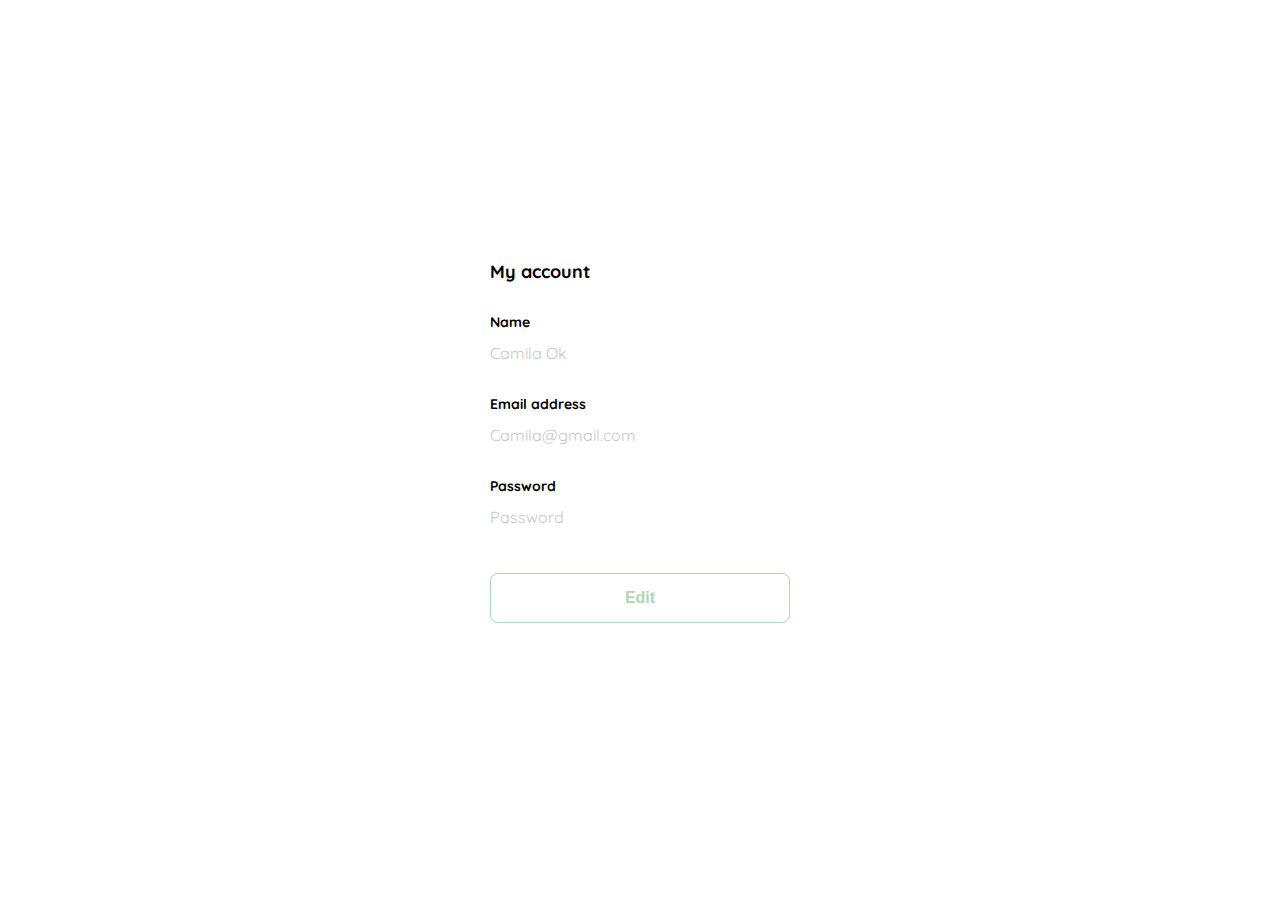
<file: edit-my.account.html>
<!DOCTYPE html>
<html lang="en">
<head>
    <meta charset="UTF-8">
    <meta http-equiv="X-UA-Compatible" content="IE=edge">
    <meta name="viewport" content="width=device-width, initial-scale=1.0">
    <link rel="preconnect" href="https://fonts.googleapis.com">
    <link rel="preconnect" href="https://fonts.gstatic.com" crossorigin>
    <link href="https://fonts.googleapis.com/css2?family=Quicksand:wght@300;400;500;600;700&display=swap" rel="stylesheet">
    <title>Document</title>
    <link rel="stylesheet" href="./edit-my-account.css">
</head>
<body>
    <div class="login">
        <div class="form-container">
            <h1 class="tittle">My account</h1>

            <div>
                <label for="name" class="label">Name</label>
                <p class="value">Camila Ok</p>
                
                <label for="email" class="label">Email address</label>
                <p class="value">Camila@gmail.com</p>
                
                <label for="password" class="label">Password</label>
                <p class="value">Password</p>
            </div>
            <form action="./" class="form">
                
                <input type="submit" value="Edit" class="secondary-button login-button">
            </form>
        </div>
    </div>
</body>
</html>
</file>
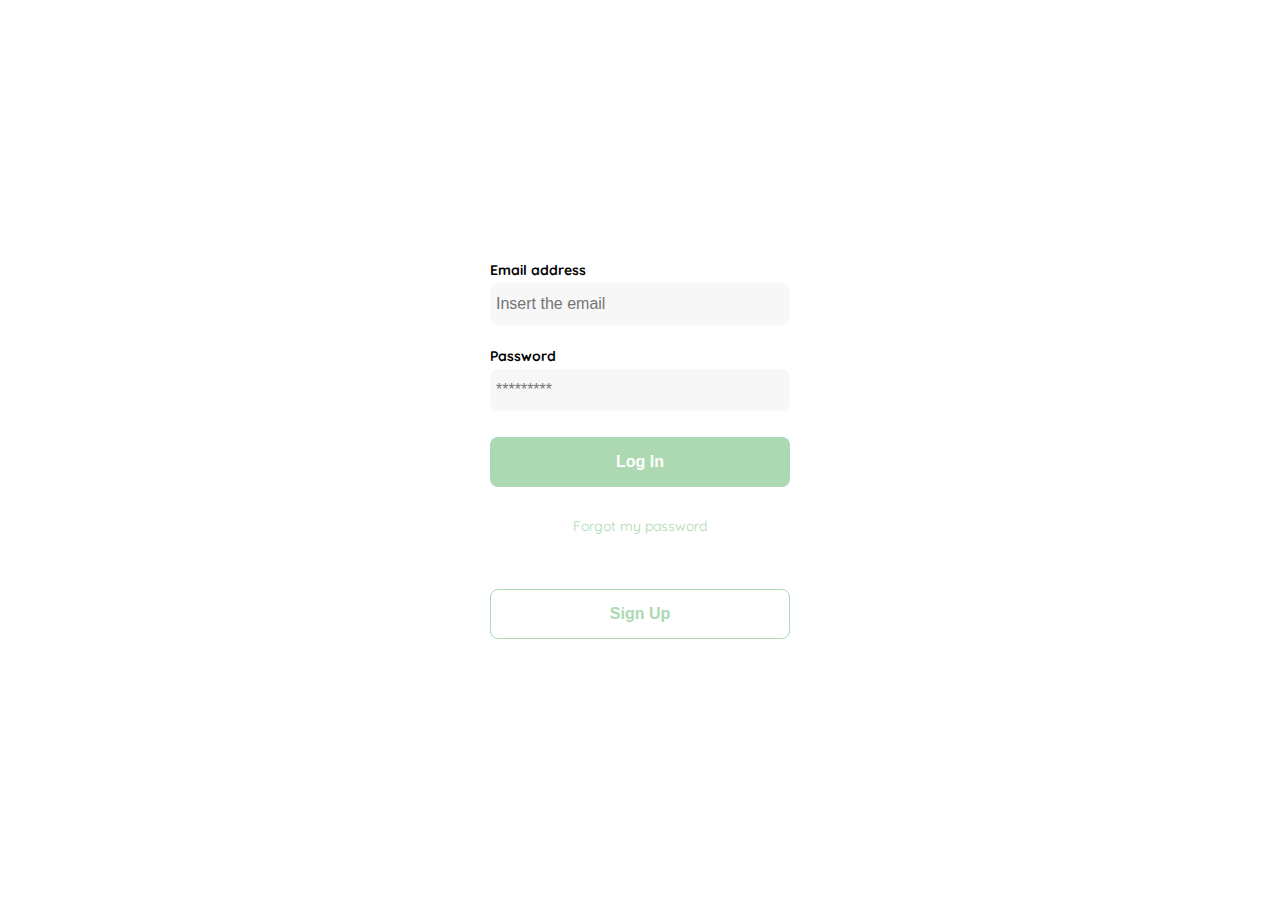
<file: login-2.html>
<!DOCTYPE html>
<html lang="en">
<head>
    <meta charset="UTF-8">
    <meta http-equiv="X-UA-Compatible" content="IE=edge">
    <meta name="viewport" content="width=device-width, initial-scale=1.0">
    <link rel="preconnect" href="https://fonts.googleapis.com">
    <link rel="preconnect" href="https://fonts.gstatic.com" crossorigin>
    <link href="https://fonts.googleapis.com/css2?family=Quicksand:wght@300;400;500;600;700&display=swap" rel="stylesheet">
    <title>Document</title>
    <link rel="stylesheet" href="./login-2.css">
</head>
<body>
    <div class="login">
        <div class="form-container">
            <img src="./Platzi_YardSale_Logos/logo_yard_sale.svg" alt="logo" class="logo">

            
            <form action="./" class="form">
                <label for="email" class="label">Email address</label>
                <input type="text" id="email" placeholder="Insert the email" class="input input-email">

                <label for="password" class="label">Password</label>
                <input type="password" id="password" placeholder="*********" class="input input-password">

                <input type="submit" value="Log In" class="primary-button login-button">
                <a href="./">Forgot my password</a>

            </form>

            <button class="secondary-button signup-button">Sign Up</button>
        </div>
    </div>
</body>
</html>
</file>
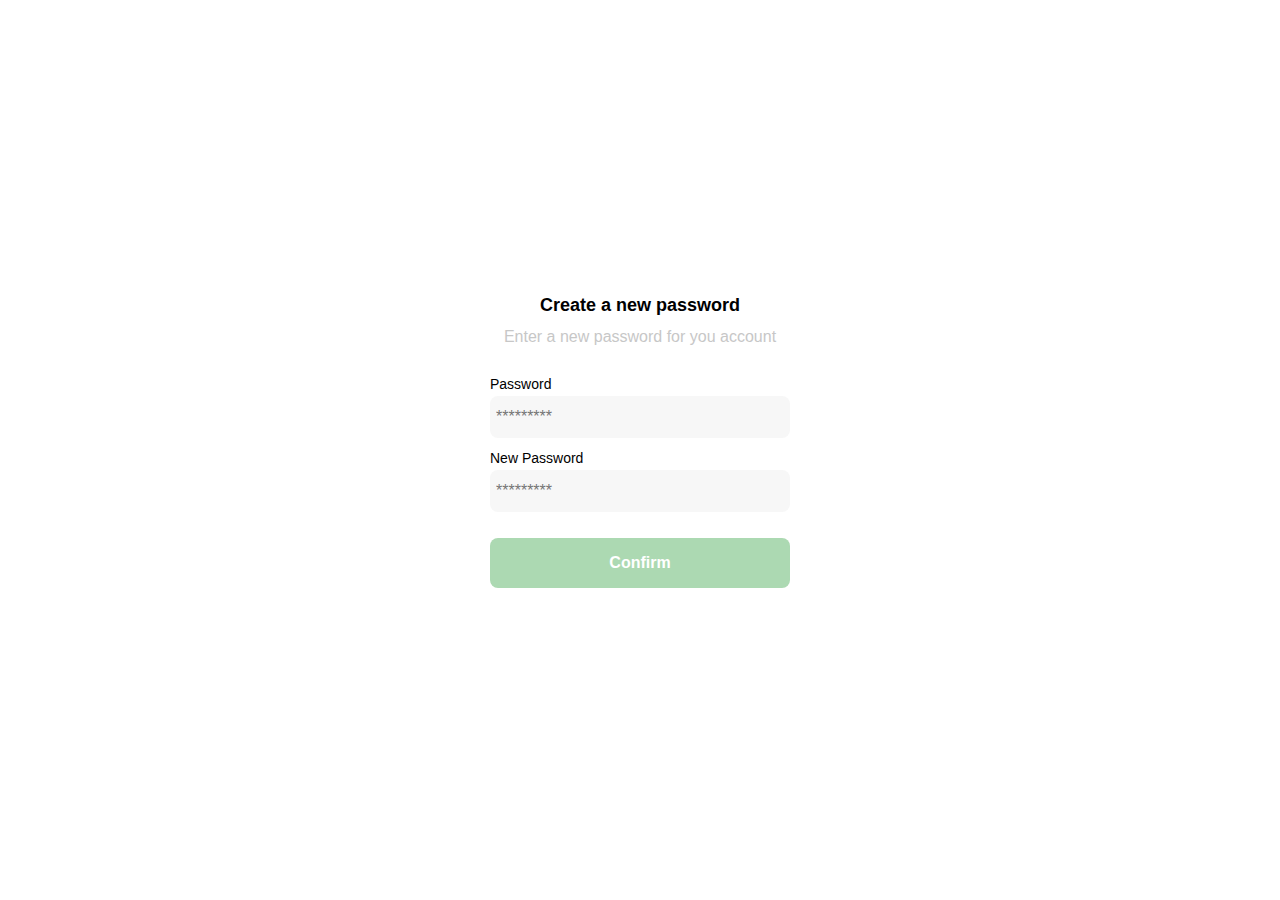
<file: login.html>
<!DOCTYPE html>
<html lang="en">
<head>
    <meta charset="UTF-8">
    <meta http-equiv="X-UA-Compatible" content="IE=edge">
    <meta name="viewport" content="width=device-width, initial-scale=1.0">
    <title>Document</title>
    <link rel="stylesheet" href="./login.css">
</head>
<body>
    <div class="login">
        <div class="form-container">
            <img src="./Platzi_YardSale_Logos/logo_yard_sale.svg" alt="logo" class="logo">

            <h1 class="tittle">Create a new password</h1>
            <p class="subtittle">Enter a new password for you account</p>

            <form action="./" class="form">
                <label for="password" class="label">Password</label>
                <input type="password" id="password" placeholder="*********" class="input input-password">

                <label for="new-password" class="label">New Password</label>
                <input type="password" id="new-password" placeholder="*********" class="input input-password">

                <input type="submit" value="Confirm" class="primary-button login-button">
            </form>
        </div>
    </div>
</body>
</html>
</file>
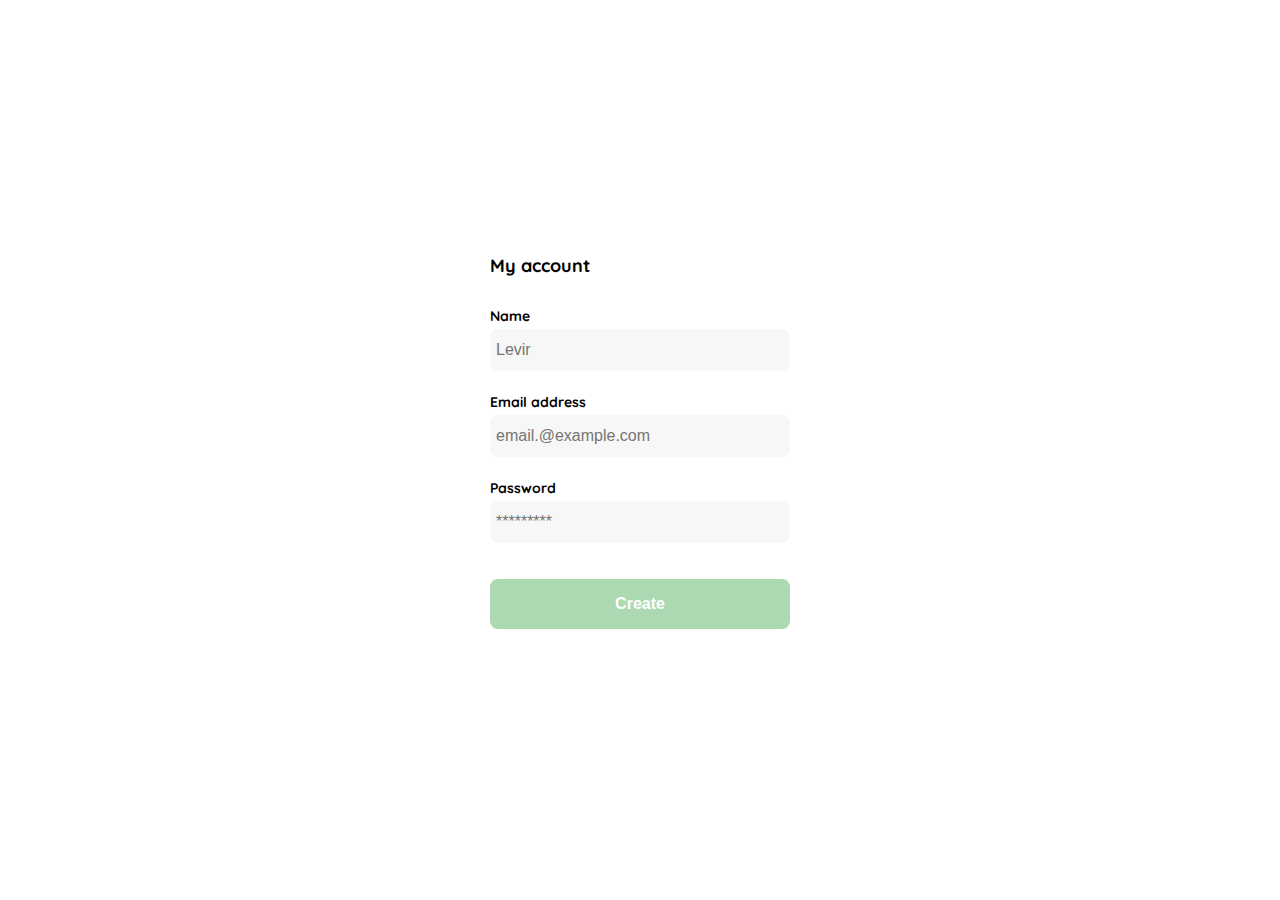
<file: my-account.html>
<!DOCTYPE html>
<html lang="en">
<head>
    <meta charset="UTF-8">
    <meta http-equiv="X-UA-Compatible" content="IE=edge">
    <meta name="viewport" content="width=device-width, initial-scale=1.0">
    <link rel="preconnect" href="https://fonts.googleapis.com">
    <link rel="preconnect" href="https://fonts.gstatic.com" crossorigin>
    <link href="https://fonts.googleapis.com/css2?family=Quicksand:wght@300;400;500;600;700&display=swap" rel="stylesheet">
    <title>Document</title>
    <link rel="stylesheet" href="./my-account.css">
</head>
<body>
    <div class="login">
        <div class="form-container">
            <h1 class="tittle">My account</h1>

            <div>
                <label for="name" class="label">Name</label>
                <input type="text" id="name" placeholder="Levir" class="input input-name">
                
                <label for="email" class="label">Email address</label>
                <input type="text" id="email" placeholder="email.@example.com" class="input input-email">
                
                <label for="password" class="label">Password</label>
                <input type="password" id="password" placeholder="*********" class="input input-password">
            </div>
            <form action="./" class="form">
                
                <input type="submit" value="Create" class="primary-button login-button">
            </form>
        </div>
    </div>
</body>
</html>
</file>
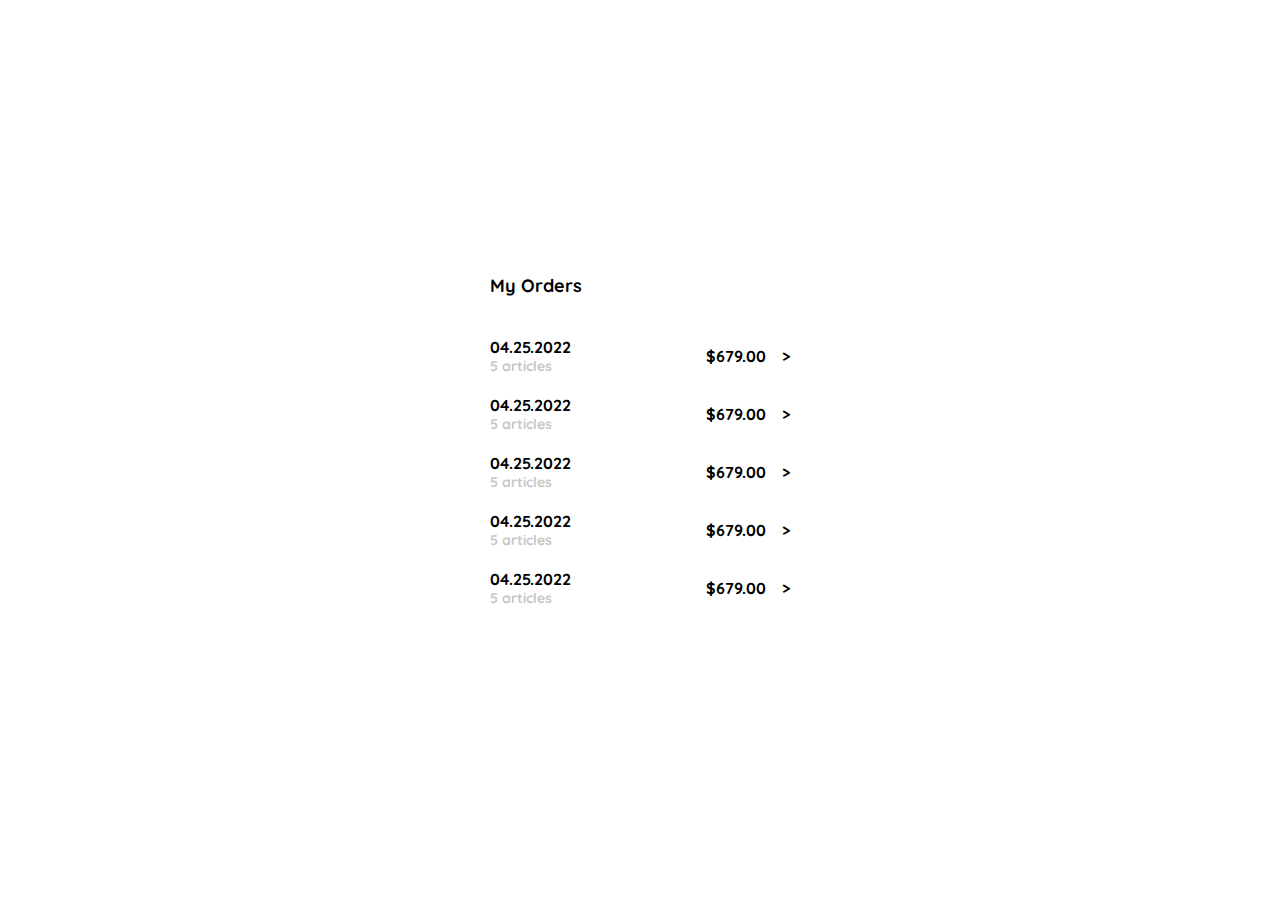
<file: my-orders.html>
<!DOCTYPE html>
<html lang="en">

<head>
    <meta charset="UTF-8">
    <meta http-equiv="X-UA-Compatible" content="IE=edge">
    <meta name="viewport" content="width=device-width, initial-scale=1.0">
    <link rel="preconnect" href="https://fonts.googleapis.com">
    <link rel="preconnect" href="https://fonts.gstatic.com" crossorigin>
    <link href="https://fonts.googleapis.com/css2?family=Quicksand:wght@300;400;500;600;700&display=swap"
        rel="stylesheet">
    <link rel="stylesheet" href="./my-orders.css">
    <title>Document</title>
</head>

<body>
    <main class="my-order">
        <section class="my-order.container">
            <h1 class="tittle">My Orders</h1>
            <div class="my-order-content">
                <div class="order">
                    <p>
                        <span>04.25.2022</span>
                        <span>5 articles</span>
                    </p>
                    <p>$679.00</p>
                    <span>></span>
                </div>
                <div class="order">
                    <p>
                        <span>04.25.2022</span>
                        <span>5 articles</span>
                    </p>
                    <p>$679.00</p>
                    <span>></span>
                </div>
                <div class="order">
                    <p>
                        <span>04.25.2022</span>
                        <span>5 articles</span>
                    </p>
                    <p>$679.00</p>
                    <span>></span>
                </div>
                <div class="order">
                    <p>
                        <span>04.25.2022</span>
                        <span>5 articles</span>
                    </p>
                    <p>$679.00</p>
                    <span>></span>
                </div>
                <div class="order">
                    <p>
                        <span>04.25.2022</span>
                        <span>5 articles</span>
                    </p>
                    <p>$679.00</p>
                    <span>></span>
                </div>

            </div>
        </section>
    </main>
</body>

</html>
</file>
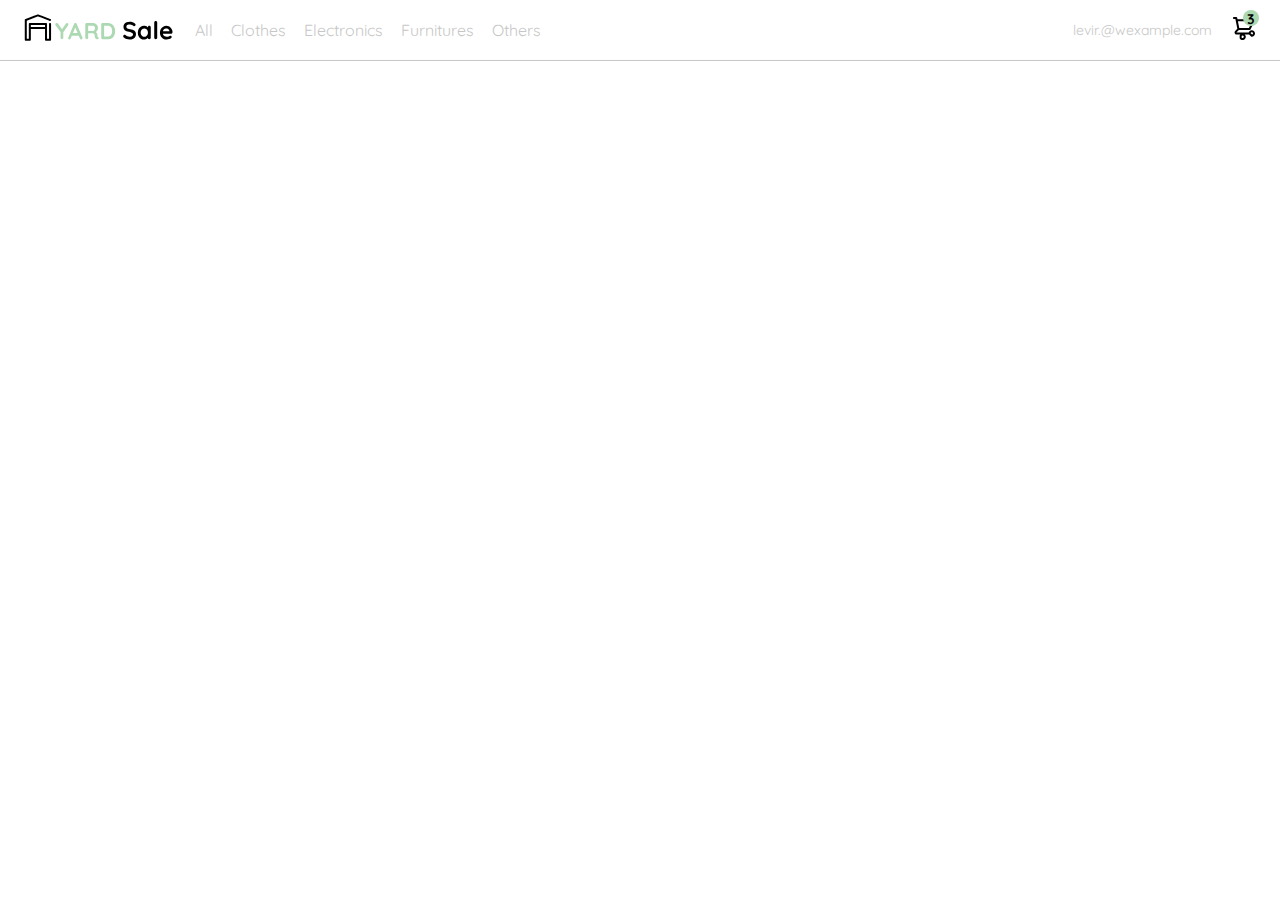
<file: nav-bar.html>
<!DOCTYPE html>
<html lang="en">

<head>
    <meta charset="UTF-8">
    <meta http-equiv="X-UA-Compatible" content="IE=edge">
    <meta name="viewport" content="width=device-width, initial-scale=1.0">
    <link rel="preconnect" href="https://fonts.googleapis.com">
    <link rel="preconnect" href="https://fonts.gstatic.com" crossorigin>
    <link href="https://fonts.googleapis.com/css2?family=Quicksand:wght@300;400;500;600;700&display=swap"
        rel="stylesheet">
    <link rel="stylesheet" href="./nav-bar.css">
    <title>Document</title>
</head>

<body>
    <nav>
        <img src="./Platzi_YardSale_Icons/icon_menu.svg" alt="" class="menu">

        <div class="navbar-left">
            <img src="./Platzi_YardSale_Logos/logo_yard_sale.svg" alt="logo" class="logo">
            <ul>
                <li><a href="">All</a></li>
                <li><a href="">Clothes</a></li>
                <li><a href="">Electronics</a></li>
                <li><a href="">Furnitures</a></li>
                <li><a href="">Others</a></li>
            </ul>
        </div>
        <div class="navbar-right">
            <ul>
                <li class="navbar-email">levir.@wexample.com</li>
                <li class="navbar-shopping-cart">
                    <img src="./Platzi_YardSale_Icons/icon_shopping_cart.svg" alt="shopping-cart">
                    <div>3</div>
                </li>
            </ul>
        </div>
    </nav>
</body>

</html>
</file>
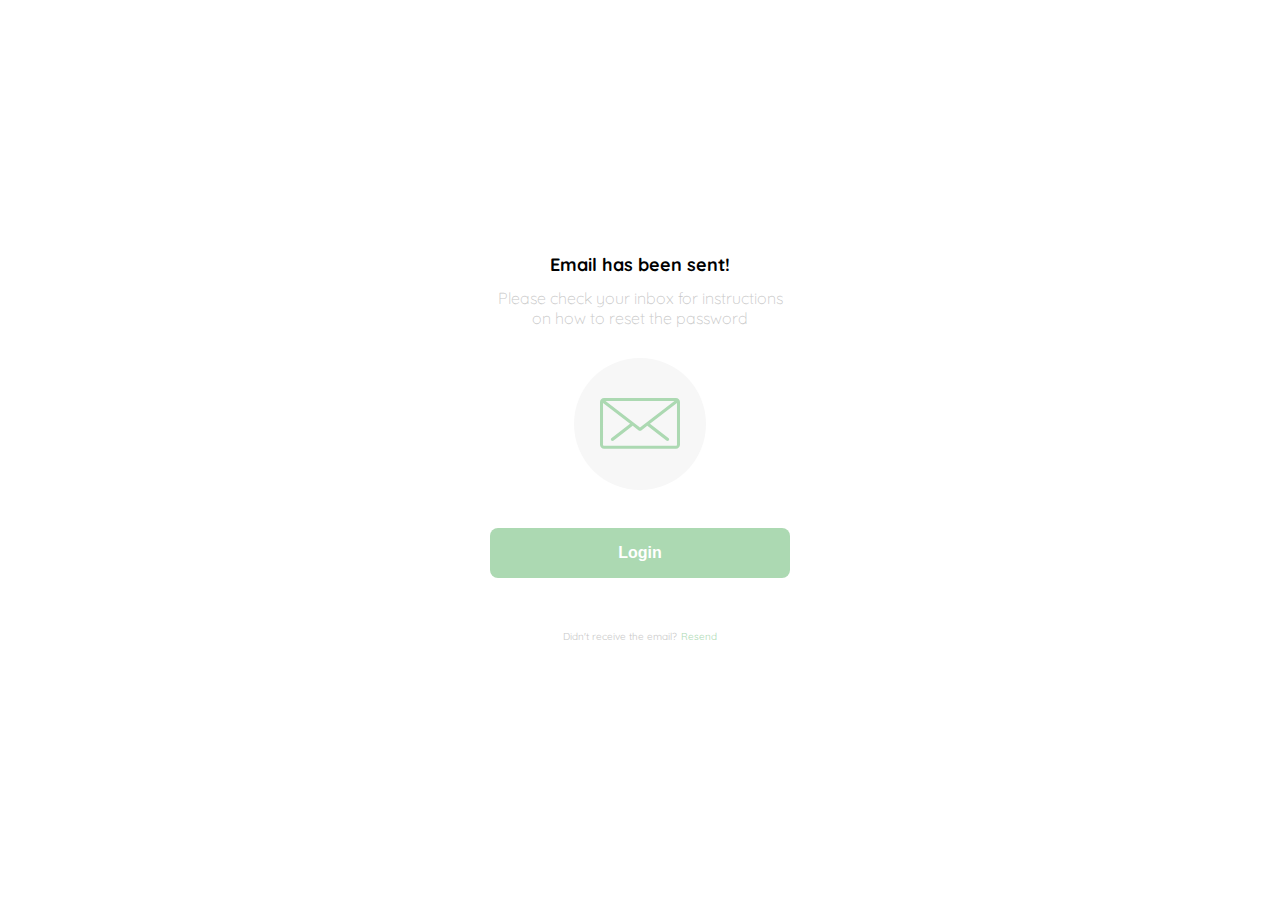
<file: password_recovery2.html>
<!DOCTYPE html>
<html lang="en">
<head>
    <meta charset="UTF-8">
    <meta http-equiv="X-UA-Compatible" content="IE=edge">
    <meta name="viewport" content="width=device-width, initial-scale=1.0">
    <link rel="preconnect" href="https://fonts.googleapis.com">
    <link rel="preconnect" href="https://fonts.gstatic.com" crossorigin>
    <link href="https://fonts.googleapis.com/css2?family=Quicksand:wght@300;400;500;600;700&display=swap" rel="stylesheet">
    <title>Document</title>
    <link rel="stylesheet" href="./password_recovery2.css">
</head>
<body>
    <div class="login">
        <div class="form-container">
            <img src="./Platzi_YardSale_Logos/logo_yard_sale.svg" alt="logo" class="logo">

            <h1 class="tittle">Email has been sent!</h1>
            <p class="subtittle">Please check your inbox for instructions on how to reset the password</p>

            <div class="email-img">
                <img src="./Platzi_YardSale_Icons/email.svg" alt="email">
            </div>
            
            <button class="primary-button login-button">
                Login
            </button>
            <p class="resend">
                <span>Didn't receive the email?</span>
                <a href="./">Resend</a>
            </p>
        </div>
    </div>
</body>
</html>
</file>
<file: edit-my-account.css>
:root {
    --white:#ffffff;
    --black:#000000;
    --very-ligth-pink:#c7c7c7;
    --text-input-field:#f7f7f7;
    --hospital-green:#acd9b2;
    --sm: 1.4rem;
    --md: 1.6rem;
    --lg: 1.8rem;
}
*{
    font-size: 62.5%;
}
body {
    margin: 0;
    padding: 0;
    font-family: 'Quicksand', sans-serif;
    font-size: 62.5%;
}
.login {
    width: 100%;
    height: 100vh;
    display: grid;
    place-items: center;
}
.form-container {
    display: grid;
    grid-template-rows: auto 1fr auto;
    width: 300px;
}
.tittle {
    font-size: var(--lg);
    margin-bottom: 30px;
    text-align: start;
}
.form {
    display: flex;
    flex-direction: column;
}
.form-container div{
    display: flex;
    flex-direction: column;
}
.form a {
    color: var(--hospital-green);
    font-size: var(--sm);
    text-align: center;
    text-decoration: none;
    margin-bottom: 54px;
}
.label {
    font-size: var(--sm);
    font-weight: bold;
    margin-bottom: 4px;
}
.value {
    color: var(--very-ligth-pink);
    font-size: var(--md);
    margin: 8px 0 32px 0;
}
.secondary-button {
    background-color: var(--white);
    border-radius: 8px;
    border: 1px solid var(--hospital-green);
    color: var(--hospital-green);
    width: 100%;
    cursor: pointer;
    font-size: var(--md);
    font-weight: bold;
    height: 50px;
}

.login-button {
    margin-top: 14px;
    margin-bottom: 30px;
}

@media (max-width: 640px) {
    .form-container{
        height: 100%;
    }
    .form {
        height: 100%;
        justify-content: space-between;
    }
    
}
</file>
<file: login-2.css>
:root {
    --white:#ffffff;
    --black:#000000;
    --very-ligth-pink:#c7c7c7;
    --text-input-field:#f7f7f7;
    --hospital-green:#acd9b2;
    --sm: 1.4rem;
    --md: 1.6rem;
    --lg: 1.8rem;
}
*{
    font-size: 62.5%;
}
body {
    margin: 0;
    padding: 0;
    font-family: 'Quicksand', sans-serif;
    font-size: 62.5%;
}
.login {
    width: 100%;
    height: 100vh;
    display: grid;
    place-items: center;
}
.form-container {
    display: grid;
    grid-template-rows: auto 1fr auto;
    width: 300px;
}
.logo {
    width: 150px;
    margin-bottom: 48px;
    justify-self: center;
    display: none;
}

.form {
    display: flex;
    flex-direction: column;
}
.form a {
    color: var(--hospital-green);
    font-size: var(--sm);
    text-align: center;
    text-decoration: none;
    margin-bottom: 54px;
}
.label {
    font-size: var(--sm);
    font-weight: bold;
    margin-bottom: 4px;
}
.input {
    background-color: var(--text-input-field);
    border: none;
    border-radius: 8px;
    height: 30px;
    font-size: var(--md);
    padding: 6px;
    margin-bottom: 12px;
}
.input-email {
    margin-bottom: 22px;
}
.primary-button {
    background-color: var(--hospital-green);
    border-radius: 8px;
    border: none;
    color: var(--white);
    width: 100%;
    cursor: pointer;
    font-size: var(--md);
    font-weight: bold;
    height: 50px;
}
.secondary-button {
    background-color: var(--white);
    border-radius: 8px;
    border: 1px solid var(--hospital-green);
    color: var(--hospital-green);
    width: 100%;
    cursor: pointer;
    font-size: var(--md);
    font-weight: bold;
    height: 50px;
}
.login-button {
    margin-top: 14px;
    margin-bottom: 30px;
}

@media (max-width: 640px) {
    .logo{
        display: block;
    }
    .secondary-button {
        width: 300px;
        position: absolute;
        bottom: 0;
        margin-bottom: 16px;
    }
}
</file>
<file: login.css>
:root {
    --white:#ffffff;
    --black:#000000;
    --very-ligth-pink:#c7c7c7;
    --text-input-field:#f7f7f7;
    --hospital-green:#acd9b2;
    --sm: 1.4rem;
    --md: 1.6rem;
    --lg: 1.8rem;
}
*{
    font-size: 62.5%;
}
body {
    margin: 0;
    padding: 0;
    font-family: 'Quicksand', sans-serif;
    font-size: 62.5%;
}
.login {
    width: 100%;
    height: 100vh;
    display: grid;
    place-items: center;
}
.form-container {
    display: grid;
    grid-template-rows: auto 1fr auto;
    width: 300px;

}
.logo {
    width: 150px;
    margin-bottom: 48px;
    justify-self: center;
    display: none;
}
.tittle {
    font-size: var(--lg);
    margin-bottom: 12px;
    text-align: center;
}
.subtittle {
    color: var(--very-ligth-pink);
    font-size: var(--md);
    font-weight: 300;
    margin-top: 0;
    margin-bottom: 30px;
    text-align: center;
}
.form {
    display: flex;
    flex-direction: column;
}
.label {
    font-size: var(--sm);
    font-weight: 500;
    margin-bottom: 4px;
}
.input {
    background-color: var(--text-input-field);
    border: none;
    border-radius: 8px;
    height: 30px;
    font-size: var(--md);
    padding: 6px;
    margin-bottom: 12px;
}
.primary-button {
    background-color: var(--hospital-green);
    border-radius: 8px;
    border: none;
    color: var(--white);
    width: 100%;
    cursor: pointer;
    font-size: var(--md);
    font-weight: bold;
    height: 50px;
}
.login-button {
    margin-top: 14px;
    margin-bottom: 30px;
}

@media (max-width: 640px) {
    .logo{
        display: block;
    }
}
</file>
<file: my-account.css>
:root {
    --white:#ffffff;
    --black:#000000;
    --very-ligth-pink:#c7c7c7;
    --text-input-field:#f7f7f7;
    --hospital-green:#acd9b2;
    --sm: 1.4rem;
    --md: 1.6rem;
    --lg: 1.8rem;
}
*{
    font-size: 62.5%;
}
body {
    margin: 0;
    padding: 0;
    font-family: 'Quicksand', sans-serif;
    font-size: 62.5%;
}
.login {
    width: 100%;
    height: 100vh;
    display: grid;
    place-items: center;
}
.form-container {
    display: grid;
    grid-template-rows: auto 1fr auto;
    width: 300px;
}
.tittle {
    font-size: var(--lg);
    margin-bottom: 30px;
    text-align: start;
}
.form {
    display: flex;
    flex-direction: column;
}
.form-container div{
    display: flex;
    flex-direction: column;
}
.form a {
    color: var(--hospital-green);
    font-size: var(--sm);
    text-align: center;
    text-decoration: none;
    margin-bottom: 54px;
}
.label {
    font-size: var(--sm);
    font-weight: bold;
    margin-bottom: 4px;
}
.input {
    background-color: var(--text-input-field);
    border: none;
    border-radius: 8px;
    height: 30px;
    font-size: var(--md);
    padding: 6px;
    margin-bottom: 12px;
}
.input-name, .input-email, .input-password {
    margin-bottom: 22px;
}
.primary-button {
    background-color: var(--hospital-green);
    border-radius: 8px;
    border: none;
    color: var(--white);
    width: 100%;
    cursor: pointer;
    font-size: var(--md);
    font-weight: bold;
    height: 50px;
}

.login-button {
    margin-top: 14px;
    margin-bottom: 30px;
}

@media (max-width: 640px) {
    .form-container{
        height: 100%;
    }
    .form {
        height: 100%;
        justify-content: space-between;
    }
    
}
</file>
<file: my-orders.css>
:root {
    --white:#ffffff;
    --black:#000000;
    --very-light-pink:#c7c7c7;
    --text-input-field:#f7f7f7;
    --hospital-green:#acd9b2;
    --sm: 14px;
    --md: 16px;
    --lg: 18px;
    --card-size: 240px;
}
*{
    box-sizing: border-box;
    /* font-size: 62.5%; */
    margin: 0;
    padding: 0;
    font-family: 'Quicksand', sans-serif;
}
.my-order{
    width: 100%;
    height: 100vh;
    display: grid;
    place-items: center;
}
.tittle{
    font-size: var(--lg);
    margin-bottom: 40px;
}
.my-order-container {
    display: grid;
    height: auto;
    grid-template-rows: auto 1fr auto;
    
}
.my-order-container .order{
    display: flex;
    justify-content: space-between;
}

.my-order-content {
    display: flex;
    flex-direction: column;
    width: 300px;
}
.order{
    display: grid;
    grid-template-columns:  1fr 1fr auto;
    gap: 16px;
    align-items: center;
    margin-bottom: 20px;
}
.order span{
    text-align: end;
    color: #000000;
    font-weight: bold;
}
.order p:nth-child(1){
    display: flex;
    flex-direction: column;
    
}
.order p span:nth-child(1){
    font-size: var(--md);
    text-align: start;
    font-weight: bold;
}
.order p span:nth-child(2){
    font-size: var(--sm);
    text-align: start;
    color: var(--very-light-pink);
}
.order p:nth-child(2){
    font-size: var(--md);
    text-align: end;
    font-weight: bold;
}
</file>
<file: nav-bar.css>
:root {
    --white:#ffffff;
    --black:#000000;
    --very-light-pink:#c7c7c7;
    --text-input-field:#f7f7f7;
    --hospital-green:#acd9b2;
    --sm: 14px;
    --md: 16px;
    --lg: 18px;
    --card-size: 240px;
}
*{
    box-sizing: border-box;
    /* font-size: 62.5%; */
    margin: 0;
    padding: 0;
    font-family: 'Quicksand', sans-serif;
}
nav{
    display: flex;
    width: 100%;
    justify-content: space-between;
    padding: 0 24px;
    border-bottom: 1px solid var(--very-light-pink);
}
.menu{
    display: none;
}
.logo{
    width: 150px;
}

.navbar-left ul,
.navbar-right ul{
    list-style: none;
    padding: 0;
    margin: 0;
    display: flex;
    align-items: center;
    height: 60px;
}
.navbar-left{
    display: flex;
}
.navbar-left ul{
    margin-left: 12px;
}
.navbar-left ul li a,
.navbar-right ul li a{
    text-decoration: none;
    color: var(--very-light-pink);
    border: 1px solid var(--white);
    padding: 8px;
    border-radius: 8px;
}
.navbar-left ul li a:hover,
.navbar-right ul li a:hover{
    color: var(--hospital-green);
    border: 1px solid var(--hospital-green);
}
.navbar-email{
    color: var(--very-light-pink);
    font-size: var(--sm);
    margin-right: 20px;
}
.navbar-shopping-cart{
    position: relative;
}
.navbar-shopping-cart div{
    font-size: var(--sm);
    font-weight: bold;
    width: 16px;
    height: 16px;
    background-color: var(--hospital-green);
    border-radius: 50%;
    position: absolute;
    top: -6px;
    right: -3px;
    display: flex;
    justify-content: center;
}

@media (max-width:540px){
    .menu{
        display: block;
    }
    .navbar-left ul{
        display: none;
    }
    .navbar-email{
        display: none;
    }
}
</file>
<file: password_recovery2.css>
:root {
    --white:#ffffff;
    --black:#000000;
    --very-light-pink:#c7c7c7;
    --text-input-field:#f7f7f7;
    --hospital-green:#acd9b2;
    --sm: 1.4rem;
    --md: 1.6rem;
    --lg: 1.8rem;
}
*{
    font-size: 62.5%;
}
body {
    margin: 0;
    padding: 0;
    font-family: 'Quicksand', sans-serif;
  
}
.login {
    width: 100%;
    height: 100vh;
    display: grid;
    place-items: center;
}
.form-container {
    display: grid;
    grid-template-rows: auto 1fr auto;
    width: 300px;
    justify-items: center;
}
.logo {
    width: 150px;
    margin-bottom: 48px;
    justify-self: center;
    display: none;
}
.tittle {
    font-size: var(--lg);
    margin-bottom: 12px;
    text-align: center;
}
.subtittle {
    color: var(--very-light-pink);
    font-size: var(--md);
    font-weight: 300;
    margin-top: 0;
    margin-bottom: 30px;
    text-align: center;
}
.email-img{
    width: 132px;
    height: 132px;
    border-radius: 50%;
    background-color: var(--text-input-field);
    display: flex;
    justify-content: center;
    align-items: center;
    margin-bottom: 24px;
}
.email-img img {
    width: 80px;
}
.resend{
    font-size: var(--md);
}
.resend span {
    color: var(--very-light-pink);
}
.resend a{
    color: var(--hospital-green);
    text-decoration: none;
}
.primary-button {
    background-color: var(--hospital-green);
    border-radius: 8px;
    border: none;
    color: var(--white);
    width: 100%;
    cursor: pointer;
    font-size: var(--md);
    font-weight: bold;
    height: 50px;
}
.login-button {
    margin-top: 14px;
    margin-bottom: 30px;
}

@media (max-width: 640px) {
    .logo{
        display: block;
    }
}
</file>
